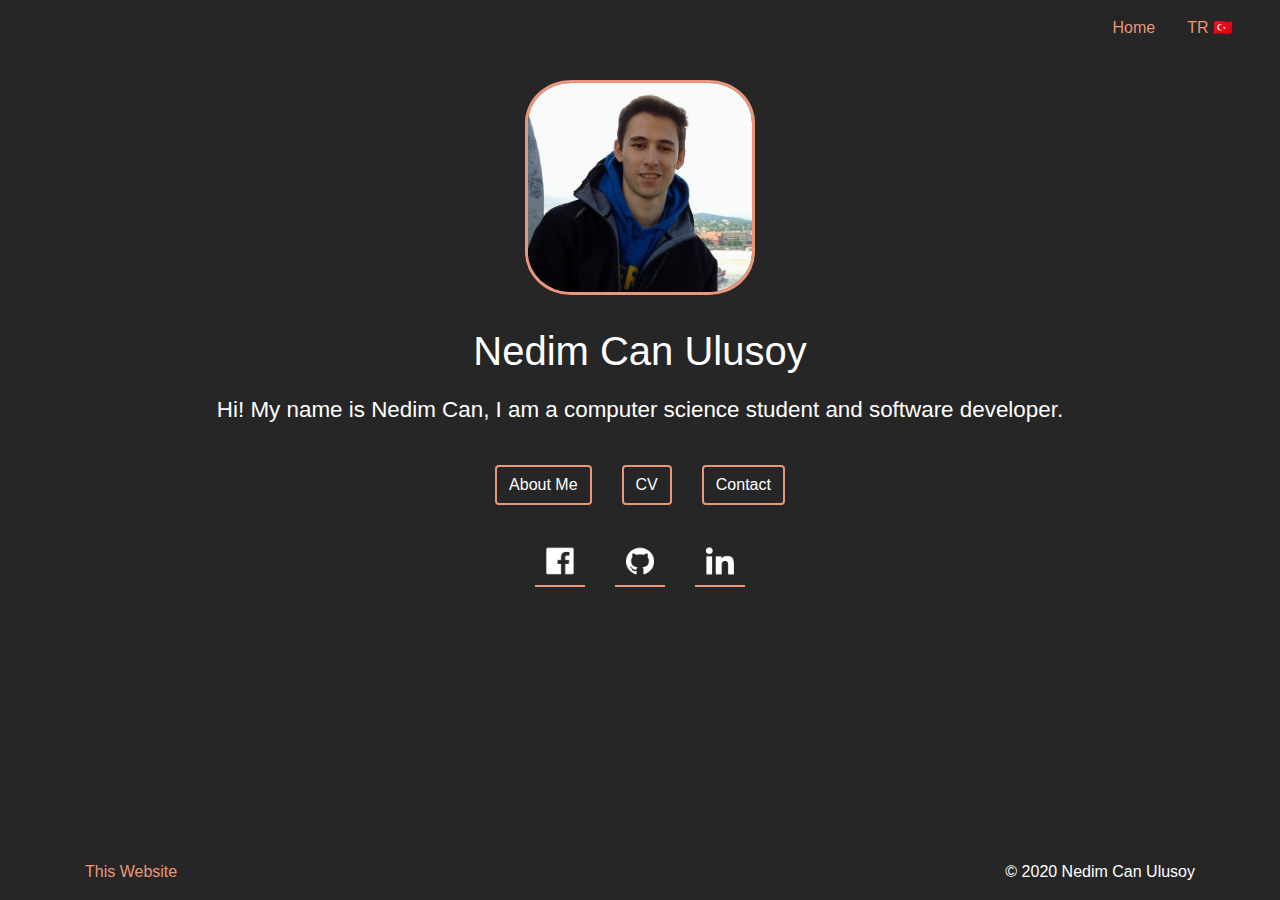
<file: index.html>
<!DOCTYPE html>
<html lang="en">
  <head>
    <meta charset="utf-8" />
    <meta
      name="viewport"
      content="width=device-width, initial-scale=1, shrink-to-fit=no"
    />

    <link
      rel="stylesheet"
      href="https://maxcdn.bootstrapcdn.com/bootstrap/4.5.2/css/bootstrap.min.css"
    />
    <link rel="stylesheet" href="css/style.css" />

    <title>Nedim Can Ulusoy - Software Developer</title>
  </head>
  <body>
    <div class="d-flex flex-column min-vh-100">
      <div class="navbar navbar-expand-sm">
        <div class="container-fluid d-flex justify-content-sm-end">
          <a href="index.html" class="nav-link navText">Home</a>
          <a href="tr/index_tr.html" class="nav-link navText">
            TR &#127481;&#127479;</a
          >
        </div>
      </div>

      <main class="text-white bgDark flex-fill">
        <div class="container d-flex justify-content-center mt-4">
          <img
            src="img/user.jpg"
            alt="Nedim Can Ulusoy"
            class="myImage borderPrimary"
            width="230"
            height="215"
          />
        </div>

        <div class="d-flex flex-column mt-4">
          <h1 class="d-flex justify-content-center pt-2">Nedim Can Ulusoy</h1>
          <h3 class="text-center mt-2 px-2">
            <small
              >Hi! My name is Nedim Can, I am a computer science student and
              software developer.</small
            >
          </h3>
        </div>

        <div class="container mt-4">
          <div class="row justify-content-center pt-2">
            <div class="col-auto">
              <a href="aboutme.html">
                <button type="button" class="btn btnPersonal">About Me</button>
              </a>
            </div>
            <div class="col-auto">
              <a href="#" target="_blank">
                <button type="button" class="btn btnPersonal">CV</button>
              </a>
            </div>
            <div class="col-auto">
              <a href="mailto:nedimcanulusoy@gmail.com">
                <button type="button" class="btn btnPersonal">Contact</button>
              </a>
            </div>
          </div>
        </div>

        <div class="container mt-4">
          <div class="row justify-content-center pt-2">
            <div class="col-auto">
              <a
                href="https://www.facebook.com/NedimCanUlusoy/"
                target="_blank"
              >
                <img
                  src="icon/Facebook_2.png"
                  class="imgFeature"
                  width="50"
                  height="50"
                />
              </a>
            </div>
            <div class="col-auto">
              <a href="https://github.com/TheNavyInfantry/" target="_blank">
                <img
                  src="icon/Github_2.png"
                  class="imgFeature"
                  width="50"
                  height="50"
                />
              </a>
            </div>
            <div class="col-auto">
              <a
                href="https://www.linkedin.com/in/nedimcanulusoy/"
                target="_blank"
              >
                <img
                  src="icon/Linkedin_2.png"
                  class="imgFeature"
                  width="50"
                  height="50"
                />
              </a>
            </div>
          </div>
        </div>
      </main>

      <footer>
        <div class="container d-flex mt-3">
          <a
            href="https://github.com/TheNavyInfantry/Portfolio-Website"
            target="_blank"
            class="footerText"
            >This Website</a
          >
          <p class="ml-auto text-white">© 2020 Nedim Can Ulusoy</p>
        </div>
      </footer>
      <!-- OTHER TYPE CENTERED FOOTER  -->
      <!-- <footer>
                <div class="container footer fixed-bottom d-flex justify-content-center mt-4">
                    <div class="row">

                        <div class="col-auto">
                            <a href="https://github.com/TheNavyInfantry/Portfolio-Website" target="_blank" class="footerText">This Website</a>
                        </div>

                        <div class="col-auto">
                            <p>© 2020 Nedim Can Ulusoy</p>
                        </div>
                        
                    </div>
                    </div>
            </footer> -->
    </div>
  </body>
</html>

<!-- ALTERNATIVE FONTS -->
<!--    <link-->
<!--            href="https://fonts.googleapis.com/css2?family=Source+Code+Pro:wght@400&display=swap"-->
<!--            rel="stylesheet"-->
<!--    />-->

<!--      <link-->
<!--      href="https://fonts.googleapis.com/css2?family=Roboto:wght@300&display=swap"-->
<!--      rel="stylesheet"-->
<!--    />-->

<!--    <link-->
<!--      rel="stylesheet"-->
<!--      type="text/css"-->
<!--      href="//fonts.googleapis.com/css?family=Open+Sans"-->
<!--    />
-->
</file>
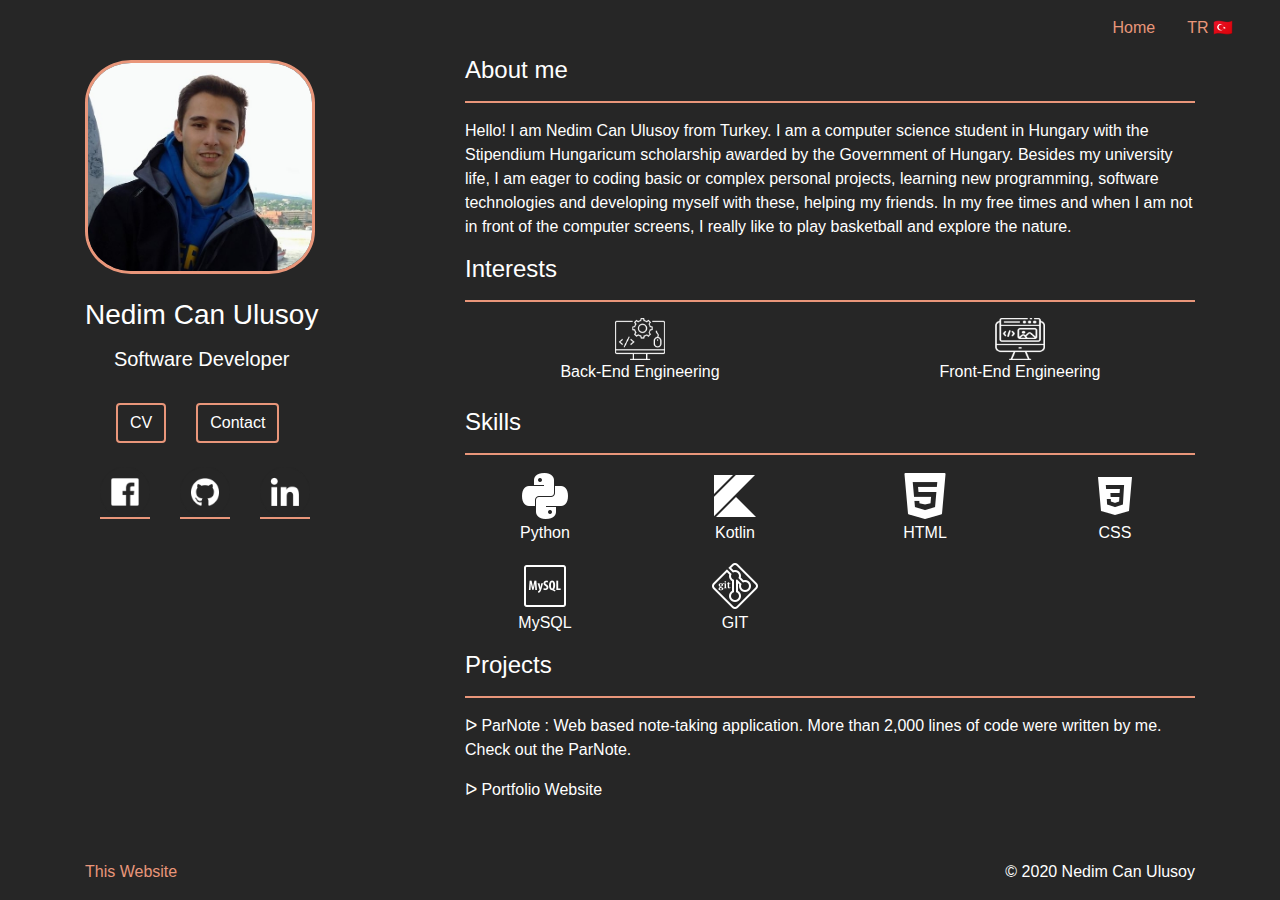
<file: aboutme.html>
<!DOCTYPE html>
<html lang="en">
  <head>
    <meta charset="utf-8" />
    <meta
      name="viewport"
      content="width=device-width, initial-scale=1, shrink-to-fit=no"
    />

    <link
      rel="stylesheet"
      href="https://maxcdn.bootstrapcdn.com/bootstrap/4.5.2/css/bootstrap.min.css"
    />
    <link rel="stylesheet" href="css/style.css" />

    <title>Nedim Can Ulusoy - Software Developer</title>
  </head>

  <body>
    <div class="d-flex flex-column min-vh-100">
      <div class="navbar navbar-expand-sm">
        <div class="container-fluid d-flex justify-content-sm-end">
          <a href="index.html" class="nav-link navText">Home</a>
          <a href="tr/aboutme_tr.html" class="nav-link navText">
            TR &#127481;&#127479;</a
          >
        </div>
      </div>

      <main class="text-white bgDark flex-fill">
        <div class="container">
          <div class="row">
            <div
              class="col-sm-4 d-flex flex-column align-items-center align-items-sm-start pt-1"
            >
              <img
                src="img/user.jpg"
                alt="Nedim Can Ulusoy"
                class="text-center myImage img-fluid borderPrimary"
                width="230"
                height="215"
              />

              <div class="flex-sm-column infoTag">
                <h3 class="text-center mt-4">Nedim Can Ulusoy</h3>
                <h5 class="text-center pt-2">Software Developer</h5>
              </div>

              <div class="d-flex justify-content-around mt-4 ml-3 btnTag">
                <div class="col-auto">
                  <a href="#" target="_blank">
                    <button type="button" class="btn btnPersonal">CV</button>
                  </a>
                </div>

                <div class="col-auto">
                  <a href="mailto:nedimcanulusoy@gmail.com">
                    <button type="button" class="btn btnPersonal">
                      Contact
                    </button>
                  </a>
                </div>
              </div>

              <div class="d-flex justify-content-between mt-4 mb-3">
                <div class="col-auto">
                  <a
                    href="https://www.facebook.com/NedimCanUlusoy/"
                    target="_blank"
                  >
                    <img
                      src="icon/Facebook_2.png"
                      class="img-fluid imgFeature"
                      width="50"
                      height="50"
                    />
                  </a>
                </div>
                <div class="col-auto">
                  <a href="https://github.com/TheNavyInfantry/" target="_blank">
                    <img
                      src="icon/Github_2.png"
                      class="img-fluid imgFeature"
                      width="50"
                      height="50"
                    />
                  </a>
                </div>
                <div class="col-auto">
                  <a
                    href="https://www.linkedin.com/in/nedimcanulusoy/"
                    target="_blank"
                  >
                    <img
                      src="icon/Linkedin_2.png"
                      class="img-fluid imgFeature"
                      width="50"
                      height="50"
                    />
                  </a>
                </div>
              </div>
            </div>

            <div class="col-sm-8 flex-fill">
              <div class="flex-sm-column">
                <div class="headerAbout">
                  <h4>About me</h4>
                  <hr class="solid" />
                  <p>
                    Hello! I am Nedim Can Ulusoy from Turkey. I am a computer
                    science student in Hungary with the Stipendium Hungaricum
                    scholarship awarded by the Government of Hungary. Besides my
                    university life, I am eager to coding basic or complex
                    personal projects, learning new programming, software
                    technologies and developing myself with these, helping my
                    friends. In my free times and when I am not in front of the
                    computer screens, I really like to play basketball and
                    explore the nature.
                  </p>
                </div>
                <div class="headerInterest">
                  <h4>Interests</h4>
                  <hr class="solid" />
                  <div class="row">
                    <div class="col-6 mb-2 text-center">
                      <img
                        src="icon/backendIcon.png"
                        class="img-fluid"
                        width="50"
                        height="50"
                      />
                      <p>Back-End Engineering</p>
                    </div>
                    <div class="col-6 text-center">
                      <img
                        src="icon/frontendIcon.png"
                        class="img-fluid"
                        width="50"
                        height="50"
                      />
                      <p>Front-End Engineering</p>
                    </div>
                  </div>
                </div>
                <div class="headerSkill">
                  <h4>Skills</h4>
                  <hr class="solid" />
                  <div class="row">
                    <div class="col-3 text-center">
                      <img
                        src="icon/python.png"
                        class="img-fluid"
                        width="50"
                        height="50"
                      />
                      <p>Python</p>
                    </div>
                    <div class="col-3 text-center">
                      <img
                        src="icon/kotlin.png"
                        class="img-fluid"
                        width="50"
                        height="50"
                      />
                      <p>Kotlin</p>
                    </div>
                    <div class="col-3 text-center">
                      <img
                        src="icon/html5.png"
                        class="img-fluid"
                        width="50"
                        height="50"
                      />
                      <p>HTML</p>
                    </div>
                    <div class="col-3 text-center">
                      <img
                        src="icon/css3.png"
                        class="img-fluid"
                        width="50"
                        height="50"
                      />
                      <p>CSS</p>
                    </div>
                    <div class="col-3 text-center">
                      <img
                        src="icon/mysql.png"
                        class="img-fluid"
                        width="50"
                        height="50"
                      />
                      <p>MySQL</p>
                    </div>
                    <div class="col-3 text-center">
                      <img
                        src="icon/git.png"
                        class="img-fluid"
                        width="50"
                        height="50"
                      />
                      <p>GIT</p>
                    </div>
                    <!--<div class="col-sm-3 text-center">
                                EXAMPLE
                            </div>
                            <div class="col-sm-3">
                                EXAMPLE
                            </div>-->
                  </div>
                </div>
                <div class="headerProject mb-1">
                  <h4>Projects</h4>
                  <hr class="solid" />
                  <p>
                    <a
                      href="https://github.com/ParNote-App/ParNote"
                      target="_blank"
                    >
                      ᐅ ParNote
                    </a>
                    : Web based note-taking application. More than 2,000 lines
                    of code were written by me.
                    <a href="https://parnote.me" target="_blank"
                      >Check out the ParNote.</a
                    >
                  </p>

                  <p>
                    <a
                      href="https://github.com/TheNavyInfantry/Portfolio-Website"
                      target="_blank"
                    >
                      ᐅ Portfolio Website</a
                    >
                  </p>
                </div>
              </div>
            </div>
          </div>
        </div>
      </main>

      <footer>
        <div class="container d-flex mt-3">
          <a
            href="https://github.com/TheNavyInfantry/Portfolio-Website"
            target="_blank"
            class="footerText"
            >This Website</a
          >
          <p class="ml-auto text-white">© 2020 Nedim Can Ulusoy</p>
        </div>
      </footer>
    </div>
  </body>
</html>
</file>
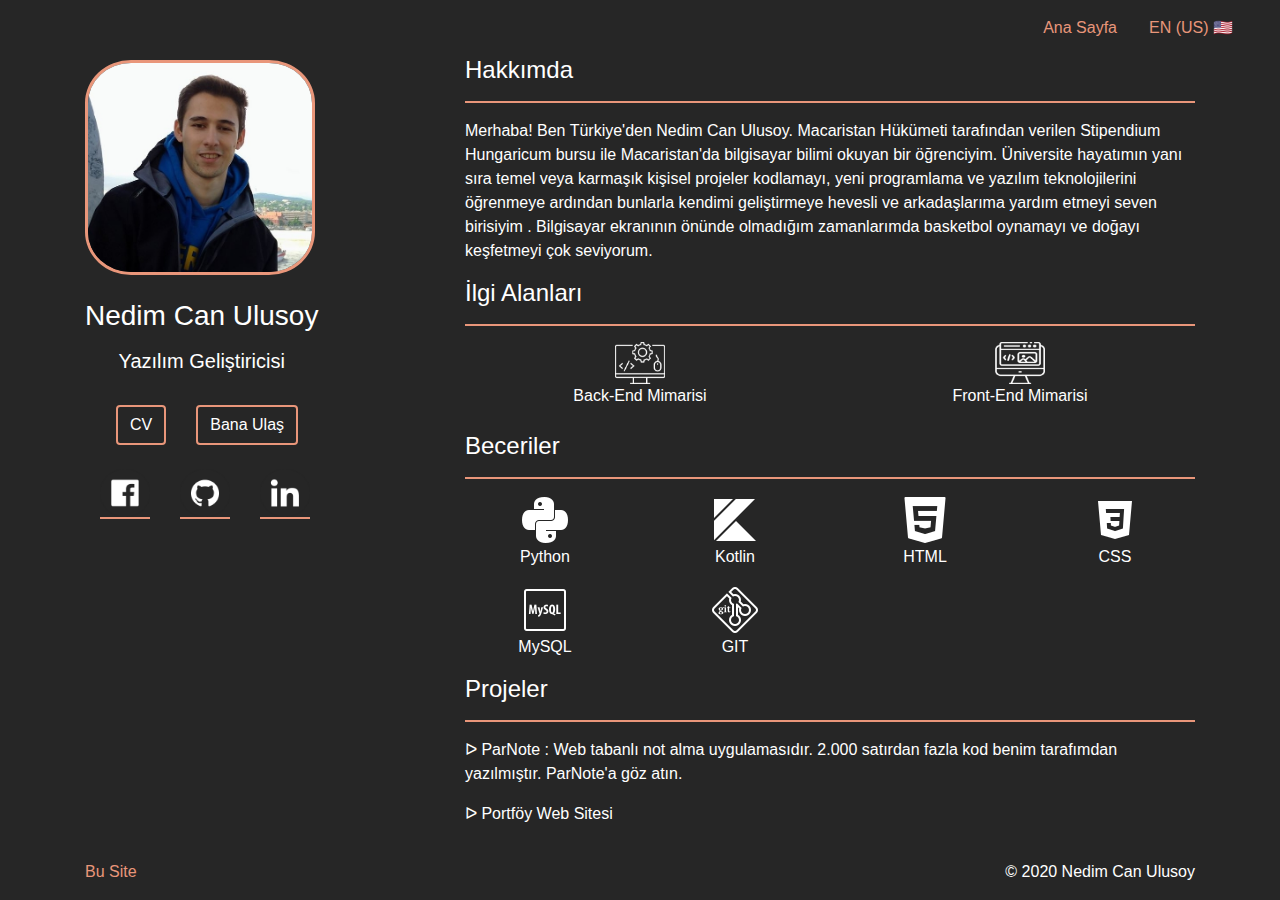
<file: tr/aboutme_tr.html>
<!DOCTYPE html>
<html lang="tr">
  <head>
    <meta charset="utf-8" />
    <meta
      name="viewport"
      content="width=device-width, initial-scale=1, shrink-to-fit=no"
    />

    <link
      rel="stylesheet"
      href="https://maxcdn.bootstrapcdn.com/bootstrap/4.5.2/css/bootstrap.min.css"
    />
    <link rel="stylesheet" href="../css/style.css" />

    <title>Nedim Can Ulusoy - Yazılım Geliştiricisi</title>
  </head>

  <body>
    <div class="d-flex flex-column min-vh-100">
      <div class="navbar navbar-expand-sm">
        <div class="container-fluid d-flex justify-content-sm-end">
          <a href="../tr/index_tr.html" class="nav-link navText">Ana Sayfa</a>
          <a href="../aboutme.html" class="nav-link navText">
            EN (US) &#127482;&#127480;</a
          >
        </div>
      </div>

      <main class="text-white bgDark flex-fill">
        <div class="container">
          <div class="row">
            <div
              class="col-sm-4 d-flex flex-column align-items-center align-items-sm-start pt-1"
            >
              <img
                src="../img/user.jpg"
                alt="Nedim Can Ulusoy"
                class="text-center myImage borderPrimary"
                width="230"
                height="215"
              />

              <div class="flex-sm-column infoTag">
                <h3 class="text-center mt-4">Nedim Can Ulusoy</h3>
                <h5 class="text-center pt-2">Yazılım Geliştiricisi</h5>
              </div>

              <div class="d-flex justify-content-around mt-4 ml-3 btnTag">
                <div class="col-auto">
                  <a href="#" target="_blank">
                    <button type="button" class="btn btnPersonal">CV</button>
                  </a>
                </div>

                <div class="col-auto">
                  <a href="mailto:nedimcanulusoy@gmail.com">
                    <button type="button" class="btn btnPersonal">
                      Bana Ulaş
                    </button>
                  </a>
                </div>
              </div>

              <div class="d-flex justify-content-between mt-4 mb-3">
                <div class="col-auto">
                  <a
                    href="https://www.facebook.com/NedimCanUlusoy/"
                    target="_blank"
                  >
                    <img
                      src="../icon/Facebook_2.png"
                      class="imgFeature"
                      width="50"
                      height="50"
                    />
                  </a>
                </div>
                <div class="col-auto">
                  <a href="https://github.com/TheNavyInfantry/" target="_blank">
                    <img
                      src="../icon/Github_2.png"
                      class="imgFeature"
                      width="50"
                      height="50"
                    />
                  </a>
                </div>
                <div class="col-auto">
                  <a
                    href="https://www.linkedin.com/in/nedimcanulusoy/"
                    target="_blank"
                  >
                    <img
                      src="../icon/Linkedin_2.png"
                      class="imgFeature"
                      width="50"
                      height="50"
                    />
                  </a>
                </div>
              </div>
            </div>

            <div class="col-sm-8 flex-fill">
              <div class="flex-sm-column">
                <div class="headerAbout">
                  <h4>Hakkımda</h4>
                  <hr class="solid" />
                  <p>
                    Merhaba! Ben Türkiye'den Nedim Can Ulusoy. Macaristan
                    Hükümeti tarafından verilen Stipendium Hungaricum bursu ile
                    Macaristan'da bilgisayar bilimi okuyan bir öğrenciyim.
                    Üniversite hayatımın yanı sıra temel veya karmaşık kişisel
                    projeler kodlamayı, yeni programlama ve yazılım
                    teknolojilerini öğrenmeye ardından bunlarla kendimi
                    geliştirmeye hevesli ve arkadaşlarıma yardım etmeyi seven
                    birisiyim . Bilgisayar ekranının önünde olmadığım
                    zamanlarımda basketbol oynamayı ve doğayı keşfetmeyi çok
                    seviyorum.
                  </p>
                </div>
                <div class="headerInterest">
                  <h4>İlgi Alanları</h4>
                  <hr class="solid" />
                  <div class="row">
                    <div class="col-6 mb-2 text-center">
                      <img
                        src="../icon/backendIcon.png"
                        class="img-fluid"
                        width="50"
                        height="50"
                      />
                      <p>Back-End Mimarisi</p>
                    </div>
                    <div class="col-6 text-center">
                      <img
                        src="../icon/frontendIcon.png"
                        class="img-fluid"
                        width="50"
                        height="50"
                      />
                      <p>Front-End Mimarisi</p>
                    </div>
                  </div>
                </div>
                <div class="headerSkill">
                  <h4>Beceriler</h4>
                  <hr class="solid" />
                  <div class="row">
                    <div class="col-3 text-center">
                      <img
                        src="../icon/python.png"
                        class="img-fluid"
                        width="50"
                        height="50"
                      />
                      <p>Python</p>
                    </div>
                    <div class="col-3 text-center">
                      <img
                        src="../icon/kotlin.png"
                        class="img-fluid"
                        width="50"
                        height="50"
                      />
                      <p>Kotlin</p>
                    </div>
                    <div class="col-3 text-center">
                      <img
                        src="../icon/html5.png"
                        class="img-fluid"
                        width="50"
                        height="50"
                      />
                      <p>HTML</p>
                    </div>
                    <div class="col-3 text-center">
                      <img
                        src="../icon/css3.png"
                        class="img-fluid"
                        width="50"
                        height="50"
                      />
                      <p>CSS</p>
                    </div>
                    <div class="col-3 text-center">
                      <img
                        src="../icon/mysql.png"
                        class="img-fluid"
                        width="50"
                        height="50"
                      />
                      <p>MySQL</p>
                    </div>
                    <div class="col-3 text-center">
                      <img
                        src="../icon/git.png"
                        class="img-fluid"
                        width="50"
                        height="50"
                      />
                      <p>GIT</p>
                    </div>
                    <!--<div class="col-sm-3 text-center">
                                EXAMPLE
                            </div>
                            <div class="col-sm-3">
                                EXAMPLE
                            </div>-->
                  </div>
                </div>
                <div class="headerProject mb-1">
                  <h4>Projeler</h4>
                  <hr class="solid" />
                  <p>
                    <a
                      href="https://github.com/ParNote-App/ParNote"
                      target="_blank"
                    >
                      ᐅ ParNote
                    </a>
                    : Web tabanlı not alma uygulamasıdır. 2.000 satırdan fazla
                    kod benim tarafımdan yazılmıştır.
                    <a href="https://parnote.me" target="_blank"
                      >ParNote'a göz atın.</a
                    >
                  </p>

                  <p>
                    <a
                      href="https://github.com/TheNavyInfantry/Portfolio-Website"
                      target="_blank"
                    >
                      ᐅ Portföy Web Sitesi</a
                    >
                  </p>
                </div>
              </div>
            </div>
          </div>
        </div>
      </main>

      <footer>
        <div class="container d-flex mt-3">
          <a
            href="https://github.com/TheNavyInfantry/Portfolio-Website"
            target="_blank"
            class="footerText"
            >Bu Site</a
          >
          <p class="ml-auto text-white">© 2020 Nedim Can Ulusoy</p>
        </div>
      </footer>
    </div>
  </body>
</html>
</file>
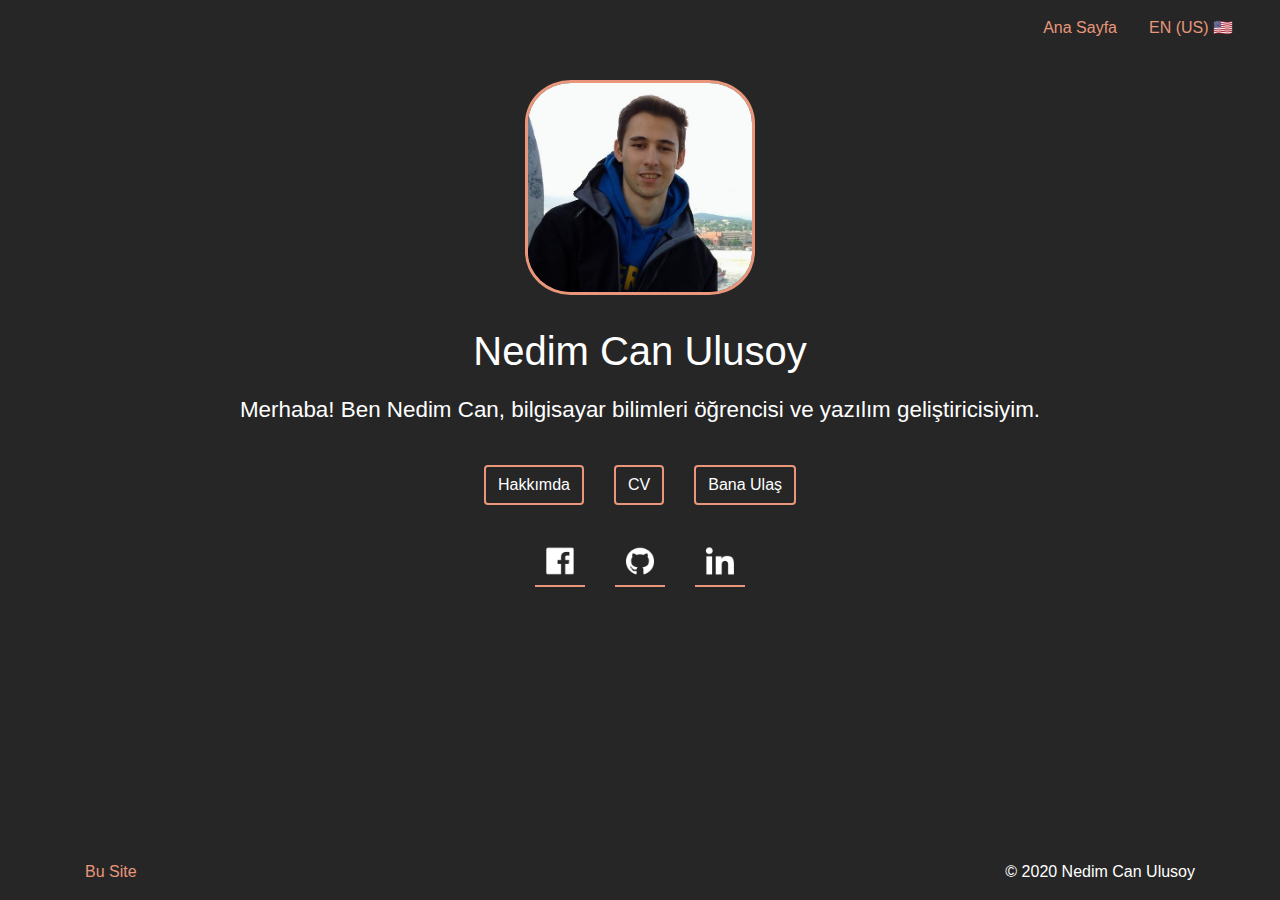
<file: tr/index_tr.html>
<!DOCTYPE html>
<html lang="en">
  <head>
    <meta charset="utf-8" />
    <meta
      name="viewport"
      content="width=device-width, initial-scale=1, shrink-to-fit=no"
    />

    <link
      rel="stylesheet"
      href="https://maxcdn.bootstrapcdn.com/bootstrap/4.5.2/css/bootstrap.min.css"
    />
    <link rel="stylesheet" href="../css/style.css" />

    <title>Nedim Can Ulusoy - Yazılım Geliştiricisi</title>
  </head>
  <body>
    <div class="d-flex flex-column min-vh-100">
      <div class="navbar navbar-expand-sm">
        <div class="container-fluid d-flex justify-content-sm-end">
          <a href="../tr/index_tr.html" class="nav-link navText">Ana Sayfa</a>
          <a href="../index.html" class="nav-link navText">
            EN (US) &#127482;&#127480;</a
          >
        </div>
      </div>

      <main class="text-white bgDark flex-fill">
        <div class="container d-flex justify-content-center mt-4">
          <img
            src="../img/user.jpg"
            alt="Nedim Can Ulusoy"
            class="myImage borderPrimary"
            width="230"
            height="215"
          />
        </div>

        <div class="d-flex flex-column mt-4">
          <h1 class="d-flex justify-content-center pt-2">Nedim Can Ulusoy</h1>
          <h3 class="text-center mt-2 px-2">
            <small>
              Merhaba! Ben Nedim Can, bilgisayar bilimleri öğrencisi ve yazılım
              geliştiricisiyim.
            </small>
          </h3>
        </div>

        <div class="container mt-4">
          <div class="row justify-content-center pt-2">
            <div class="col-auto">
              <a href="../tr/aboutme_tr.html">
                <button type="button" class="btn btnPersonal">Hakkımda</button>
              </a>
            </div>
            <div class="col-auto">
              <a href="#" target="_blank">
                <button type="button" class="btn btnPersonal">CV</button>
              </a>
            </div>
            <div class="col-auto">
              <a href="mailto:nedimcanulusoy@gmail.com">
                <button type="button" class="btn btnPersonal">Bana Ulaş</button>
              </a>
            </div>
          </div>
        </div>

        <div class="container mt-4">
          <div class="row justify-content-center pt-2">
            <div class="col-auto">
              <a
                href="https://www.facebook.com/NedimCanUlusoy/"
                target="_blank"
              >
                <img
                  src="../icon/Facebook_2.png"
                  class="imgFeature"
                  width="50"
                  height="50"
                />
              </a>
            </div>
            <div class="col-auto">
              <a href="https://github.com/TheNavyInfantry/" target="_blank">
                <img
                  src="../icon/Github_2.png"
                  class="imgFeature"
                  width="50"
                  height="50"
                />
              </a>
            </div>
            <div class="col-auto">
              <a
                href="https://www.linkedin.com/in/nedimcanulusoy/"
                target="_blank"
              >
                <img
                  src="../icon/Linkedin_2.png"
                  class="imgFeature"
                  width="50"
                  height="50"
                />
              </a>
            </div>
          </div>
        </div>
      </main>

      <footer>
        <div class="container d-flex mt-3">
          <a
            href="https://github.com/TheNavyInfantry/Portfolio-Website"
            target="_blank"
            class="footerText"
            >Bu Site</a
          >
          <p class="ml-auto text-white">© 2020 Nedim Can Ulusoy</p>
        </div>
      </footer>
      <!-- OTHER TYPE CENTERED FOOTER  -->
      <!-- <footer>
        <div class="container footer fixed-bottom d-flex justify-content-center mt-4">
            <div class="row">

                <div class="col-auto">
                    <a href="https://github.com/TheNavyInfantry/Portfolio-Website" target="_blank" class="footerText">This Website</a>
                </div>

                <div class="col-auto">
                    <p>© 2020 Nedim Can Ulusoy</p>
                </div>

            </div>
            </div>
    </footer> -->
    </div>
  </body>
</html>

<!-- ALTERNATIVE FONTS -->
<!--    <link-->
<!--            href="https://fonts.googleapis.com/css2?family=Source+Code+Pro:wght@400&display=swap"-->
<!--            rel="stylesheet"-->
<!--    />-->

<!--      <link-->
<!--      href="https://fonts.googleapis.com/css2?family=Roboto:wght@300&display=swap"-->
<!--      rel="stylesheet"-->
<!--    />-->

<!--    <link-->
<!--      rel="stylesheet"-->
<!--      type="text/css"-->
<!--      href="//fonts.googleapis.com/css?family=Open+Sans"-->
<!--    />
-->

<!-- ALTERNATIVE FONTS -->
<!--    <link-->
<!--            href="https://fonts.googleapis.com/css2?family=Source+Code+Pro:wght@400&display=swap"-->
<!--            rel="stylesheet"-->
<!--    />-->

<!--      <link-->
<!--      href="https://fonts.googleapis.com/css2?family=Roboto:wght@300&display=swap"-->
<!--      rel="stylesheet"-->
<!--    />-->

<!--    <link-->
<!--      rel="stylesheet"-->
<!--      type="text/css"-->
<!--      href="//fonts.googleapis.com/css?family=Open+Sans"-->
<!--    />
-->
</file>
<file: css/style.css>
body {
  background-color: #262626;
}

.myImage {
  border-radius: 20%;
  border: #e9967a solid 3px;
}

.navText {
  color: #e9967a;
}

.navText:hover {
  color: #fa513e;
  -webkit-transition: 1s;
  transition: 1s;
}

.btnPersonal {
  color: #fff;
  border: #e9967a solid 2px;
  background: #262626;
}

.btnPersonal:hover {
  color: #fa8072;
  -webkit-transition: 1s;
  transition: 1s;
  background-color: #404040;
}

.imgFeature {
  border-bottom: #e9967a solid 2px;
}

.imgFeature:hover {
  -webkit-transition: 0.5s;
  transition: 0.5s;
  opacity: 0.3;
  font-size: 120%;
}

.footerText {
  color: #e9967a;
}

.footerText:hover {
  color: #fa513e;
  -webkit-transition: 1s;
  transition: 1s;
  text-decoration: none;
}

hr.solid {
  border: #e9967a 1px solid;
}

.headerProject a {
  color: #fff;
  text-decoration: none;
}

.headerProject a:hover {
  color: #e9967a;
  -webkit-transition: 1s;
  transition: 1s;
}
/*# sourceMappingURL=style2.css.map */
</file>
